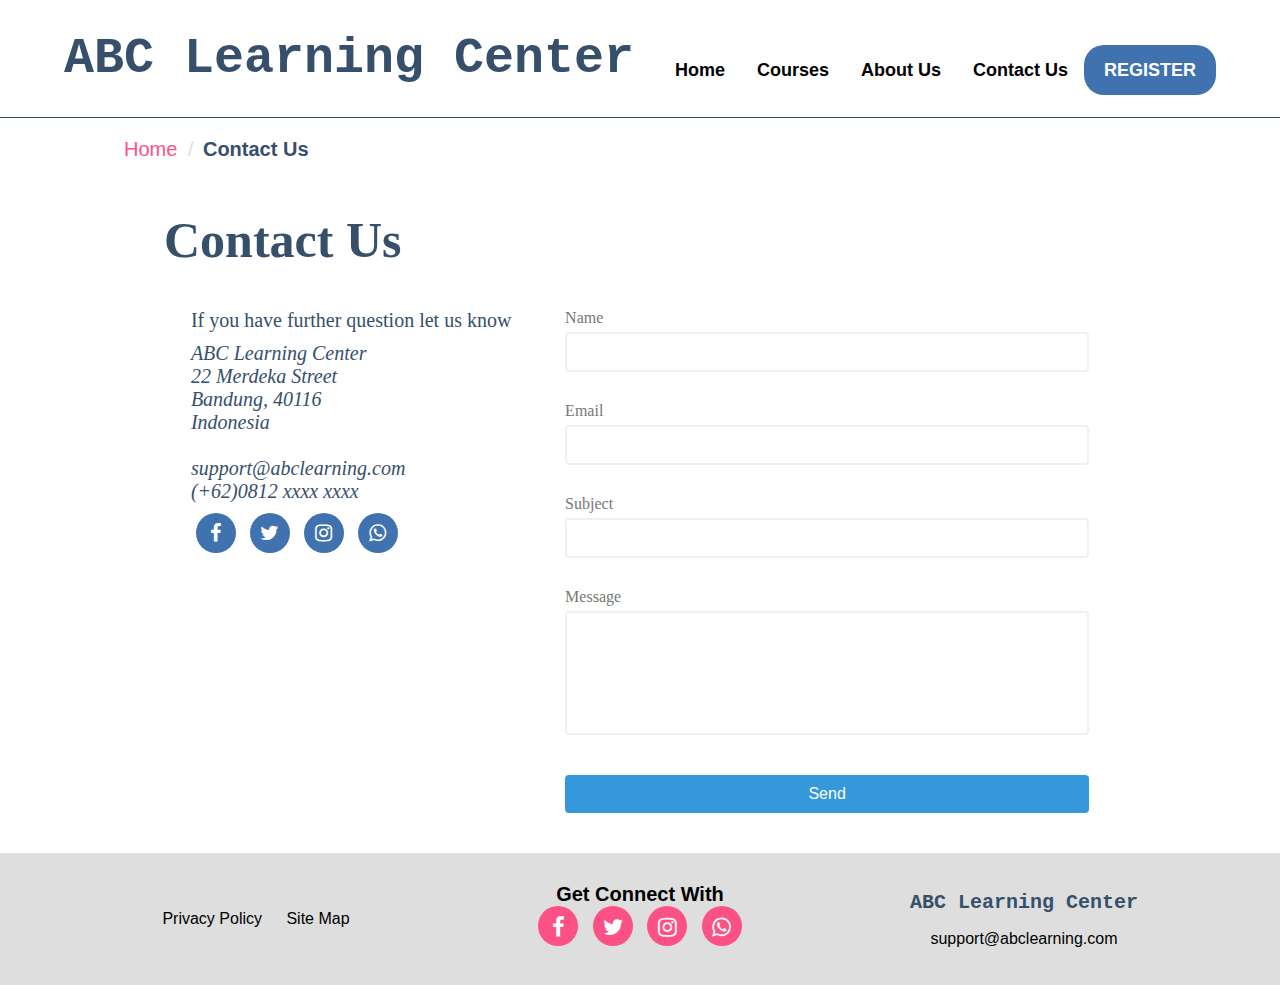
<file: assessment/contact.html>
<!DOCTYPE html>
<html lang="en">

<head>
    <meta charset="utf-8">
    <meta http-equiv="X-UA-Compatible" content="IE=edge">
    <meta name="viewport" content="width=device-width, initial-scale=1.0">
    <link rel="stylesheet" href="css/style.css">
    <link rel="stylesheet" href="css/style2.css">
    <link rel="stylesheet" href="https://cdnjs.cloudflare.com/ajax/libs/font-awesome/4.7.0/css/font-awesome.min.css">
    <title>Contact Us | ABC Learning Center</title>
</head>

<body>

    <header>
        <nav>
            <div class="wrapper">
                <div class="header-logo"><a href="#">ABC Learning Center</a></div>
                <div class="menu">
                    <ul class="main">
                        <li><a href="index.html">Home</a></li>
                        <li><a href="courses.html">Courses</a>
                            <ul class="sub">
                                <li><a href="java.html">Java</a></li>
                                <li><a href="html.html">Html</a></li>
                            </ul>
                        </li>
                        <li><a href="about.html">About Us</a></li>
                        <li><a href="contact.html">Contact Us</a></li>
                        <li><a href="leadform.html" class="tbl-biru">REGISTER</a></li>
                    </ul>
                </div>
            </div>
        </nav>
    </header>

    <main>

        <div class="wrapper">
            <div class="breadcrumbs">
                <ul class="breadcrumbs-nav">
                    <li class="breadcrumbs-list">
                        <a href="index.html" class="breadcrumbs-link">Home</a>
                    </li>
                    <li class="breadcrumbs-list">
                        <a href="contact.html" class="breadcrumbs-link-active">Contact Us</a>
                    </li>
                </ul>
            </div>
        </div>

        <div class="wrapper">
            <div id="con-use">
                <h1>Contact Us</h1>
                <div class="listing">
                    <div class="con-col">
                        <p>If you have further question let us know</p>
                        <address>
                            ABC Learning Center <br>
                            22 Merdeka Street <br>
                            Bandung, 40116 <br>
                            Indonesia <br> <br>
                            <a href="mailto:#">support@abclearning.com</a> <br>
                            <a href="tel:#">(+62)0812 xxxx xxxx</a>
                        </address>
                        <div class="con-sosmed">
                            <a href="#"><i class="fa fa-facebook"></i></a>
                            <a href="#"><i class="fa fa-twitter"></i></a>
                            <a href="#"><i class="fa fa-instagram"></i></a>
                            <a href="#"><i class="fa fa-whatsapp"></i></a>
                        </div>
                    </div>

                    <div class="con-col">
                        <form id="form" class="form">
                            <div class="form-control">
                                <label for="name">Name</label>
                                <input type="text" id="name">
                                <small>Error Message</small>
                            </div>
                            <div class="form-control">
                                <label for="email">Email</label>
                                <input type="text" id="email">
                                <small>Error Message</small>
                            </div>
                            <div class="form-control">
                                <label for="subject">Subject</label>
                                <input type="text" id="subject">
                                <small>Error Message</small>
                            </div>
                            <div class="form-control">
                                <label for="message">Message</label>
                                <textarea type="text" id="message"></textarea>
                                <small>Error Message</small>
                            </div>
                            <button>Send</button>
                        </form>
                    </div>
                </div>
            </div>
        </div>

    </main>

    <footer>
        <div id="footer">
            <div class="wrapper">
                <div class="footer">
                    <div class="footer-section">
                        <div class="foot-nav">
                            <a href="privacy.html">Privacy Policy</a>
                            <a href="sitemap.html">Site Map</a>
                        </div>
                    </div>
                    <div class="footer-section">
                        <h4>Get Connect With</h4>
                        <div class="sosmed">
                            <a href="#"><i class="fa fa-facebook"></i></a>
                            <a href="#"><i class="fa fa-twitter"></i></a>
                            <a href="#"><i class="fa fa-instagram"></i></a>
                            <a href="#"><i class="fa fa-whatsapp"></i></a>
                        </div>
                    </div>
                    <div class="footer-section">
                        <div class="foot-logo">
                            <a href="index.html">ABC Learning Center</a>
                        </div>
                        <div class="foot-mail">
                            <p><a href="mailto:#">support@abclearning.com</a></p>
                        </div>
                    </div>
                </div>
            </div>
        </div>
    </footer>

    <script src="script/contact.js"></script>
    <script src="https://code.jquery.com/jquery-3.6.0.js"></script>
    <script type="text/javascript" src="script/dropnav.js"></script>

</body>

</html>
</file>
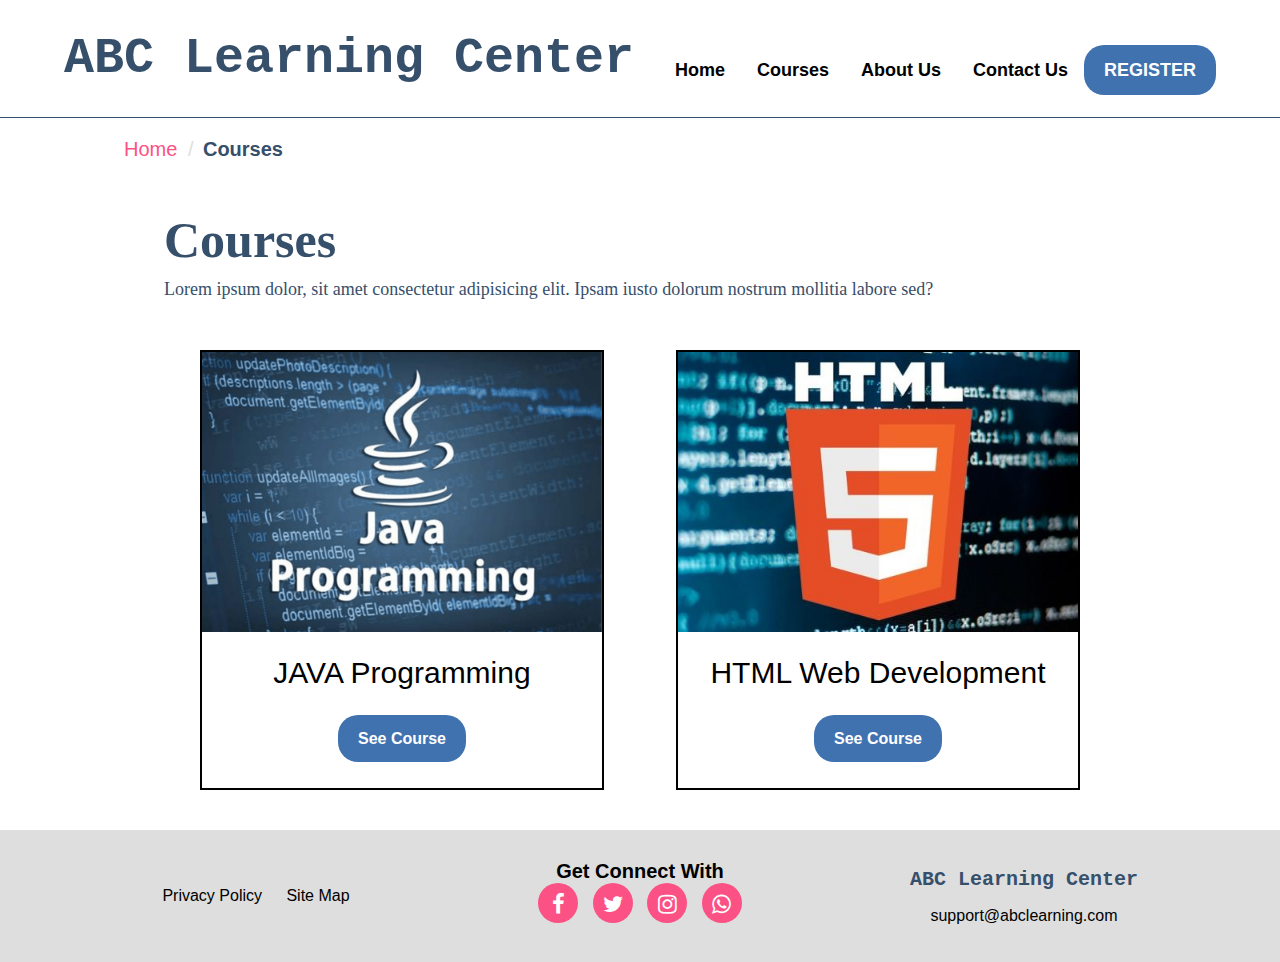
<file: assessment/courses.html>
<!DOCTYPE html>
<html lang="en">

<head>
    <meta charset="utf-8">
    <meta http-equiv="X-UA-Compatible" content="IE=edge">
    <meta name="viewport" content="width=device-width, initial-scale=1.0">
    <link rel="stylesheet" href="css/style.css">
    <link rel="stylesheet" href="css/courses.css">
    <link rel="stylesheet" href="https://cdnjs.cloudflare.com/ajax/libs/font-awesome/4.7.0/css/font-awesome.min.css">
    <title>Courses | ABC Learning Center</title>
</head>


<body>
    <header>
        <nav>
            <div class="wrapper">
                <div class="header-logo"><a href="#">ABC Learning Center</a></div>
                <div class="menu">
                    <ul class="main">
                        <li><a href="index.html">Home</a></li>
                        <li><a href="courses.html">Courses</a>
                            <ul class="sub">
                                <li><a href="java.html">Java</a></li>
                                <li><a href="html.html">Html</a></li>
                            </ul>
                        </li>
                        <li><a href="about.html">About Us</a></li>
                        <li><a href="contact.html">Contact Us</a></li>
                        <li><a href="leadform.html" class="tbl-biru">REGISTER</a></li>
                    </ul>
                </div>
            </div>
        </nav>
    </header>

    <main>

        <div class="wrapper">
            <div class="breadcrumbs">
                <ul class="breadcrumbs-nav">
                    <li class="breadcrumbs-list">
                        <a href="index.html" class="breadcrumbs-link">Home</a>
                    </li>
                    <li class="breadcrumbs-list">
                        <a href="courses.html" class="breadcrumbs-link-active">Courses</a>
                    </li>
                </ul>
            </div>
        </div>

        <div class="wrapper">
            <div id="courses">
                <h1>Courses</h1>
                <p>Lorem ipsum dolor, sit amet consectetur adipisicing elit. Ipsam iusto dolorum nostrum mollitia labore
                    sed?</p>
            </div>

            <section id="courses-list">
                <div class="listing-mid">
                    <div id="courses-mid">
                        <div class="listing">
                            <div class="courses-card">
                                <img src="images/selection-064-500x500.png" alt="Java course">
                                <div class="courses-blok">
                                    <p>JAVA Programming</p>
                                    <a href="java.html">See Course</a>
                                </div>
                            </div>
                            <div class="courses-card">
                                <img src="images/html5-tools-for-developers.jpg" alt="Html course">
                                <div class="courses-blok">
                                    <p>HTML Web Development</p>
                                    <a href="html.html">See Course</a>
                                </div>
                            </div>
                        </div>
                    </div>
                </div>
            </section>
        </div>

    </main>

    <footer>
        <div id="footer">
            <div class="wrapper">
                <div class="footer">
                    <div class="footer-section">
                        <div class="foot-nav">
                            <a href="privacy.html">Privacy Policy</a>
                            <a href="sitemap.html">Site Map</a>
                        </div>
                    </div>
                    <div class="footer-section">
                        <h4>Get Connect With</h4>
                        <div class="sosmed">
                            <a href="#"><i class="fa fa-facebook"></i></a>
                            <a href="#"><i class="fa fa-twitter"></i></a>
                            <a href="#"><i class="fa fa-instagram"></i></a>
                            <a href="#"><i class="fa fa-whatsapp"></i></a>
                        </div>
                    </div>
                    <div class="footer-section">
                        <div class="foot-logo">
                            <a href="index.html">ABC Learning Center</a>
                        </div>
                        <div class="foot-mail">
                            <p><a href="mailto:#">support@abclearning.com</a></p>
                        </div>
                    </div>
                </div>
            </div>
        </div>
    </footer>

    <script src="https://ajax.googleapis.com/ajax/libs/jquery/3.5.1/jquery.min.js"></script>
    <script type="text/javascript" src="script/dropnav.js"></script>


</body>

</html>
</file>
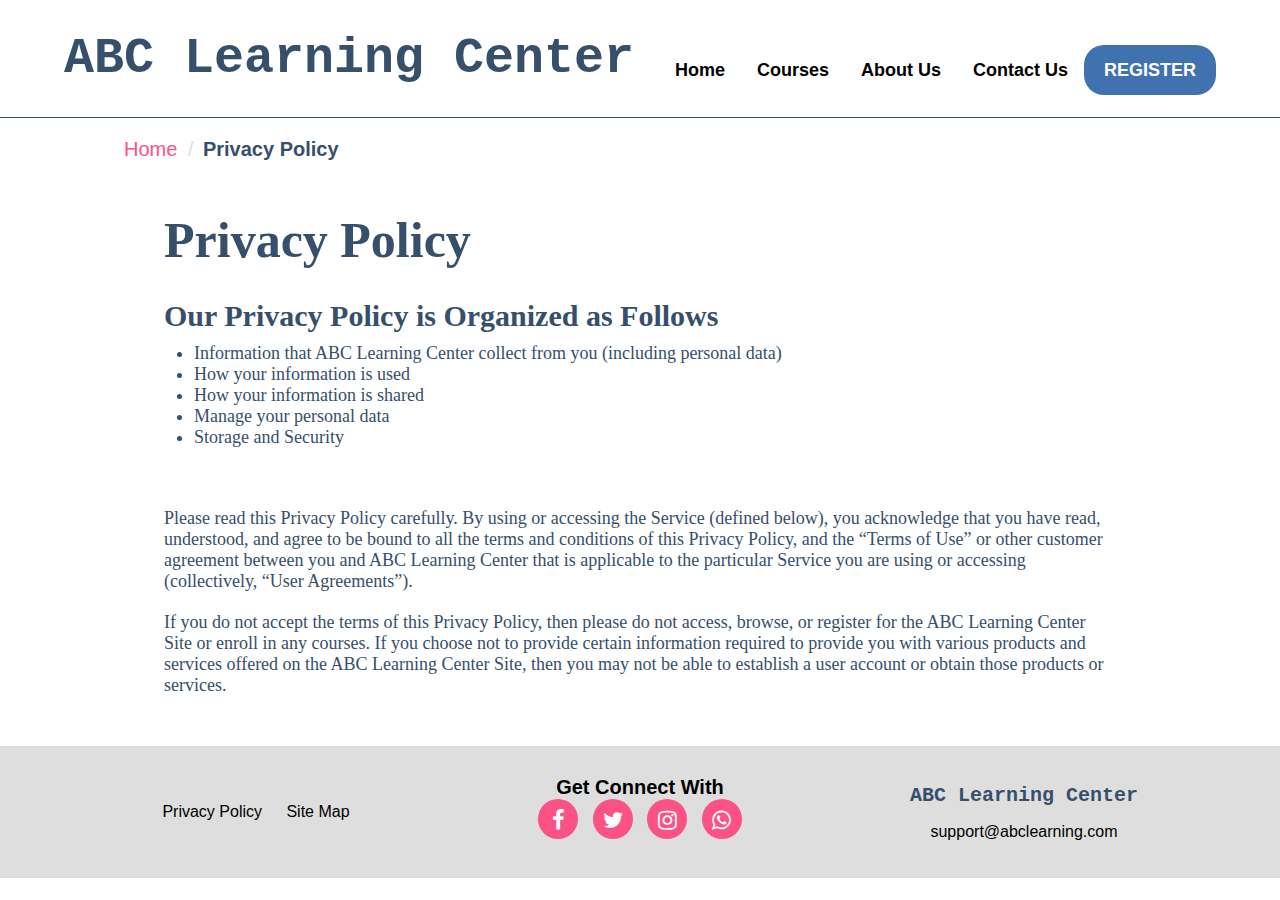
<file: assessment/privacy.html>
<!DOCTYPE html>
<html lang="en">

<head>
    <meta charset="utf-8">
    <meta http-equiv="X-UA-Compatible" content="IE=edge">
    <meta name="viewport" content="width=device-width, initial-scale=1.0">
    <link rel="stylesheet" href="css/style.css">
    <link rel="stylesheet" href="css/style2.css">
    <link rel="stylesheet" href="https://cdnjs.cloudflare.com/ajax/libs/font-awesome/4.7.0/css/font-awesome.min.css">
    <title>Privacy Policy | ABC Learning Center</title>
</head>

<body>

    <header>
        <nav>
            <div class="wrapper">
                <div class="header-logo"><a href="#">ABC Learning Center</a></div>
                <div class="menu">
                    <ul class="main">
                        <li><a href="index.html">Home</a></li>
                        <li><a href="courses.html">Courses</a>
                            <ul class="sub">
                                <li><a href="java.html">Java</a></li>
                                <li><a href="html.html">Html</a></li>
                            </ul>
                        </li>
                        <li><a href="about.html">About Us</a></li>
                        <li><a href="contact.html">Contact Us</a></li>
                        <li><a href="leadform.html" class="tbl-biru">REGISTER</a></li>
                    </ul>
                </div>
            </div>
        </nav>
    </header>

    <main>

        <div class="wrapper">
            <div class="breadcrumbs">
                <ul class="breadcrumbs-nav">
                    <li class="breadcrumbs-list">
                        <a href="index.html" class="breadcrumbs-link">Home</a>
                    </li>
                    <li class="breadcrumbs-list">
                        <a href="privacy.html" class="breadcrumbs-link-active">Privacy Policy</a>
                    </li>
                </ul>
            </div>
        </div>

        <div class="wrapper">
            <div class="ppsm-use">
                <div id="pp-descrip">
                    <h1>Privacy Policy</h1>
                    <h2>Our Privacy Policy is Organized as Follows</h2>
                    <ul id="pp-list">
                        <li id="pp-item">Information that ABC Learning Center collect from you (including personal data)
                        </li>
                        <li id="pp-item">How your information is used</li>
                        <li id="pp-item">How your information is shared</li>
                        <li id="pp-item">Manage your personal data</li>
                        <li id="pp-item">Storage and Security</li>
                    </ul>
                    <p>
                        Please read this Privacy Policy carefully. By using or accessing the Service (defined below),
                        you acknowledge
                        that you have read, understood, and agree to be bound to all the terms and conditions of this
                        Privacy Policy,
                        and the “Terms of Use” or other customer agreement between you and ABC Learning Center that is
                        applicable to
                        the particular Service you are using or accessing (collectively, “User Agreements”).
                    </p>
                    <p>
                        If you do not accept the terms of this Privacy Policy, then please do not access, browse, or
                        register for the
                        ABC Learning Center Site or enroll in any courses. If you choose not to provide certain
                        information required
                        to provide you with various products and services offered on the ABC Learning Center Site, then
                        you may not be
                        able to establish a user account or obtain those products or services.
                    </p>
                </div>
            </div>
        </div>
    </main>

    <footer>
        <div id="footer">
            <div class="wrapper">
                <div class="footer">
                    <div class="footer-section">
                        <div class="foot-nav">
                            <a href="privacy.html">Privacy Policy</a>
                            <a href="sitemap.html">Site Map</a>
                        </div>
                    </div>
                    <div class="footer-section">
                        <h4>Get Connect With</h4>
                        <div class="sosmed">
                            <a href="#"><i class="fa fa-facebook"></i></a>
                            <a href="#"><i class="fa fa-twitter"></i></a>
                            <a href="#"><i class="fa fa-instagram"></i></a>
                            <a href="#"><i class="fa fa-whatsapp"></i></a>
                        </div>
                    </div>
                    <div class="footer-section">
                        <div class="foot-logo">
                            <a href="index.html">ABC Learning Center</a>
                        </div>
                        <div class="foot-mail">
                            <p><a href="mailto:#">support@abclearning.com</a></p>
                        </div>
                    </div>
                </div>
            </div>
        </div>
    </footer>

    <script src="https://code.jquery.com/jquery-3.6.0.js"></script>
    <script type="text/javascript" src="script/dropnav.js"></script>

</body>

</html>
</file>
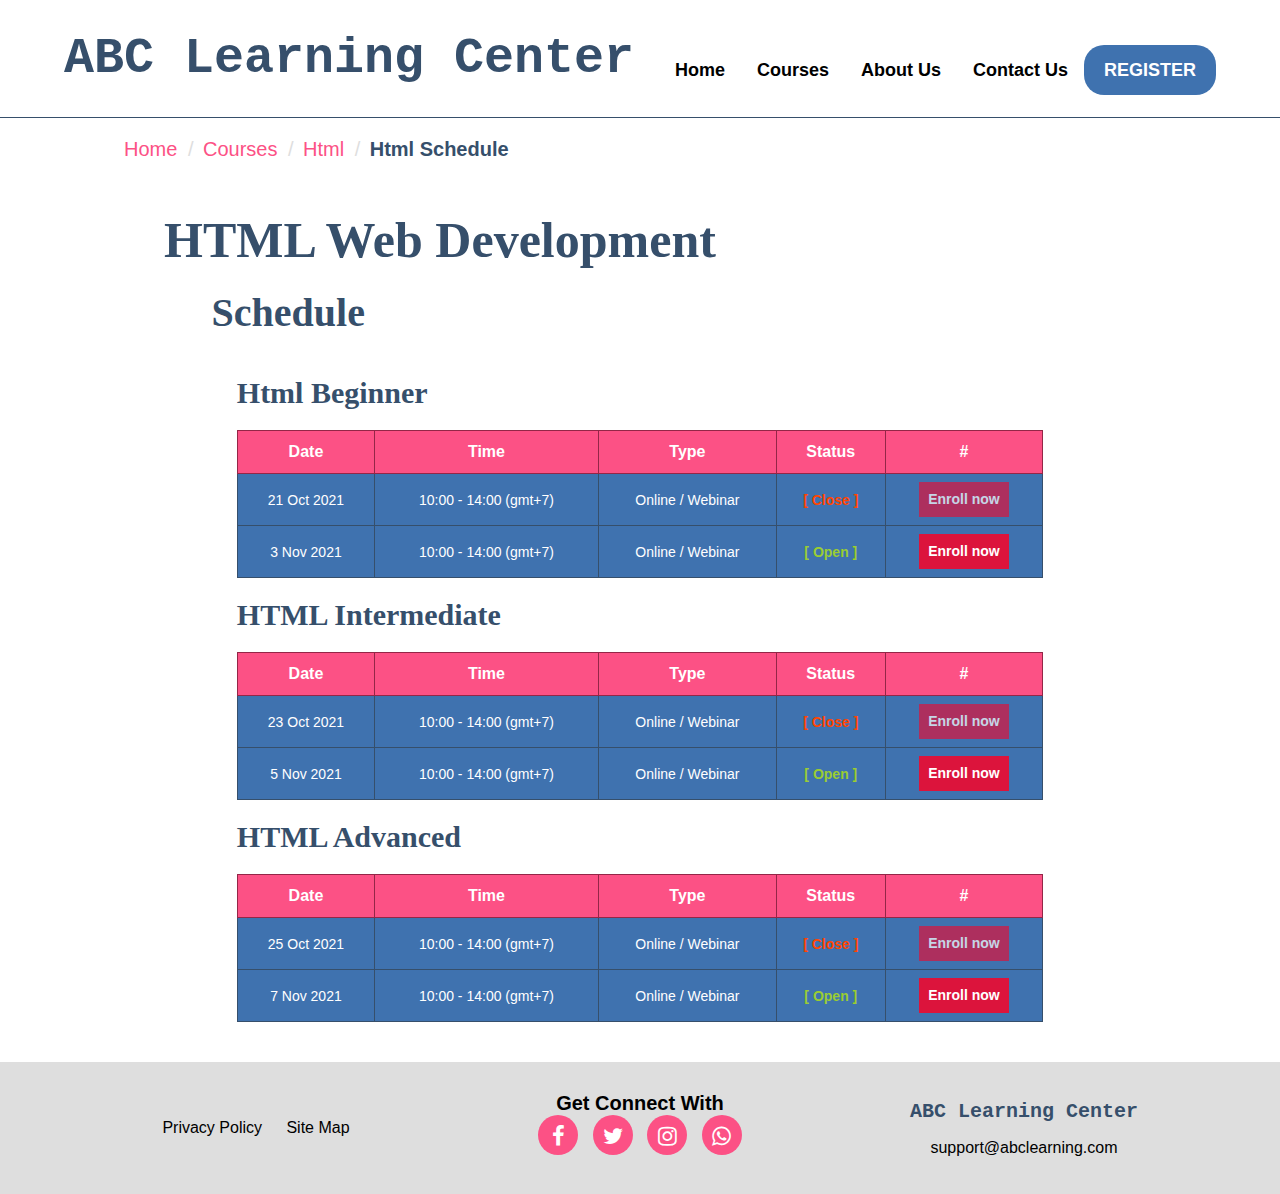
<file: assessment/schhtml.html>
<!DOCTYPE html>
<html lang="en">

<head>
    <meta charset="UTF-8">
    <meta http-equiv="X-UA-Compatible" content="IE=edge">
    <meta name="viewport" content="width=device-width, initial-scale=1.0">
    <link rel="stylesheet" href="css/style.css">
    <link rel="stylesheet" href="css/courses.css">
    <link rel="stylesheet" href="https://cdnjs.cloudflare.com/ajax/libs/font-awesome/4.7.0/css/font-awesome.min.css">
    <title>Html Schedule | ABC Learning Center</title>
</head>

<body>

    <header>
        <nav>
            <div class="wrapper">
                <div class="header-logo"><a href="#">ABC Learning Center</a></div>
                <div class="menu">
                    <ul class="main">
                        <li><a href="index.html">Home</a></li>
                        <li><a href="courses.html">Courses</a>
                            <ul class="sub">
                                <li><a href="java.html">Java</a></li>
                                <li><a href="html.html">Html</a></li>
                            </ul>
                        </li>
                        <li><a href="about.html">About Us</a></li>
                        <li><a href="contact.html">Contact Us</a></li>
                        <li><a href="leadform.html" class="tbl-biru">REGISTER</a></li>
                    </ul>
                </div>
            </div>
        </nav>
    </header>

    <main>
        <div class="wrapper">
            <div class="breadcrumbs">
                <ul class="breadcrumbs-nav">
                    <li class="breadcrumbs-list">
                        <a href="index.html" class="breadcrumbs-link">Home</a>
                    </li>
                    <li class="breadcrumbs-list">
                        <a href="courses.html" class="breadcrumbs-link">Courses</a>
                    </li>
                    <li class="breadcrumbs-list">
                        <a href="html.html" class="breadcrumbs-link">Html</a>
                    </li>
                    <li class="breadcrumbs-list">
                        <a href="schhtml.html" class="breadcrumbs-link-active">Html Schedule</a>
                    </li>
                </ul>
            </div>
        </div>

        <div class="wrapper">
            <div class="schedule-title">
                <h1>HTML Web Development</h1>
                <h2>Schedule</h2>
            </div>

            <div class="schedule-blok">
                <h3>Html Beginner</h3>
                <table class="table">
                    <thead>
                        <tr>
                            <th>Date</th>
                            <th>Time</th>
                            <th>Type</th>
                            <th>Status</th>
                            <th>#</th>
                        </tr>
                    </thead>
                    <tbody>
                        <tr>
                            <td>21 Oct 2021</td>
                            <td>10:00 - 14:00 (gmt+7)</td>
                            <td>Online / Webinar</td>
                            <td><span class="status-close">[ Close ]</span></td>
                            <td><a href="#" class="btn close">Enroll now</a></td>
                        </tr>
                        <tr>
                            <td>3 Nov 2021</td>
                            <td>10:00 - 14:00 (gmt+7)</td>
                            <td>Online / Webinar</td>
                            <td><span class="status-open">[ Open ]</span></td>
                            <td><a href="#" class="btn">Enroll now</a></td>
                        </tr>
                    </tbody>
                </table>
                <h3>HTML Intermediate</h3>
                <table class="table">
                    <thead>
                        <tr>
                            <th>Date</th>
                            <th>Time</th>
                            <th>Type</th>
                            <th>Status</th>
                            <th>#</th>
                        </tr>
                    </thead>
                    <tbody>
                        <tr>
                            <td>23 Oct 2021</td>
                            <td>10:00 - 14:00 (gmt+7)</td>
                            <td>Online / Webinar</td>
                            <td><span class="status-close">[ Close ]</span></td>
                            <td><a href="#" class="btn close">Enroll now</a></td>
                        </tr>
                        <tr>
                            <td>5 Nov 2021</td>
                            <td>10:00 - 14:00 (gmt+7)</td>
                            <td>Online / Webinar</td>
                            <td><span class="status-open">[ Open ]</span></td>
                            <td><a href="#" class="btn">Enroll now</a></td>
                        </tr>
                    </tbody>
                </table>
                <h3>HTML Advanced</h3>
                <table class="table">
                    <thead>
                        <tr>
                            <th>Date</th>
                            <th>Time</th>
                            <th>Type</th>
                            <th>Status</th>
                            <th>#</th>
                        </tr>
                    </thead>
                    <tbody>
                        <tr>
                            <td>25 Oct 2021</td>
                            <td>10:00 - 14:00 (gmt+7)</td>
                            <td>Online / Webinar</td>
                            <td><span class="status-close">[ Close ]</span></td>
                            <td><a href="#" class="btn close">Enroll now</a></td>
                        </tr>
                        <tr>
                            <td>7 Nov 2021</td>
                            <td>10:00 - 14:00 (gmt+7)</td>
                            <td>Online / Webinar</td>
                            <td><span class="status-open">[ Open ]</span></td>
                            <td><a href="#" class="btn">Enroll now</a></td>
                        </tr>
                    </tbody>
                </table>
            </div>
        </div>


    </main>

    <footer>
        <div id="footer">
            <div class="wrapper">
                <div class="footer">
                    <div class="footer-section">
                        <div class="foot-nav">
                            <a href="privacy.html">Privacy Policy</a>
                            <a href="sitemap.html">Site Map</a>
                        </div>
                    </div>
                    <div class="footer-section">
                        <h4>Get Connect With</h4>
                        <div class="sosmed">
                            <a href="#"><i class="fa fa-facebook"></i></a>
                            <a href="#"><i class="fa fa-twitter"></i></a>
                            <a href="#"><i class="fa fa-instagram"></i></a>
                            <a href="#"><i class="fa fa-whatsapp"></i></a>
                        </div>
                    </div>
                    <div class="footer-section">
                        <div class="foot-logo">
                            <a href="index.html">ABC Learning Center</a>
                        </div>
                        <div class="foot-mail">
                            <p><a href="mailto:#">support@abclearning.com</a></p>
                        </div>
                    </div>
                </div>
            </div>
        </div>
    </footer>

    <script src="https://code.jquery.com/jquery-3.6.0.js"></script>
    <script type="text/javascript" src="script/dropnav.js"></script>
</body>

</html>
</file>
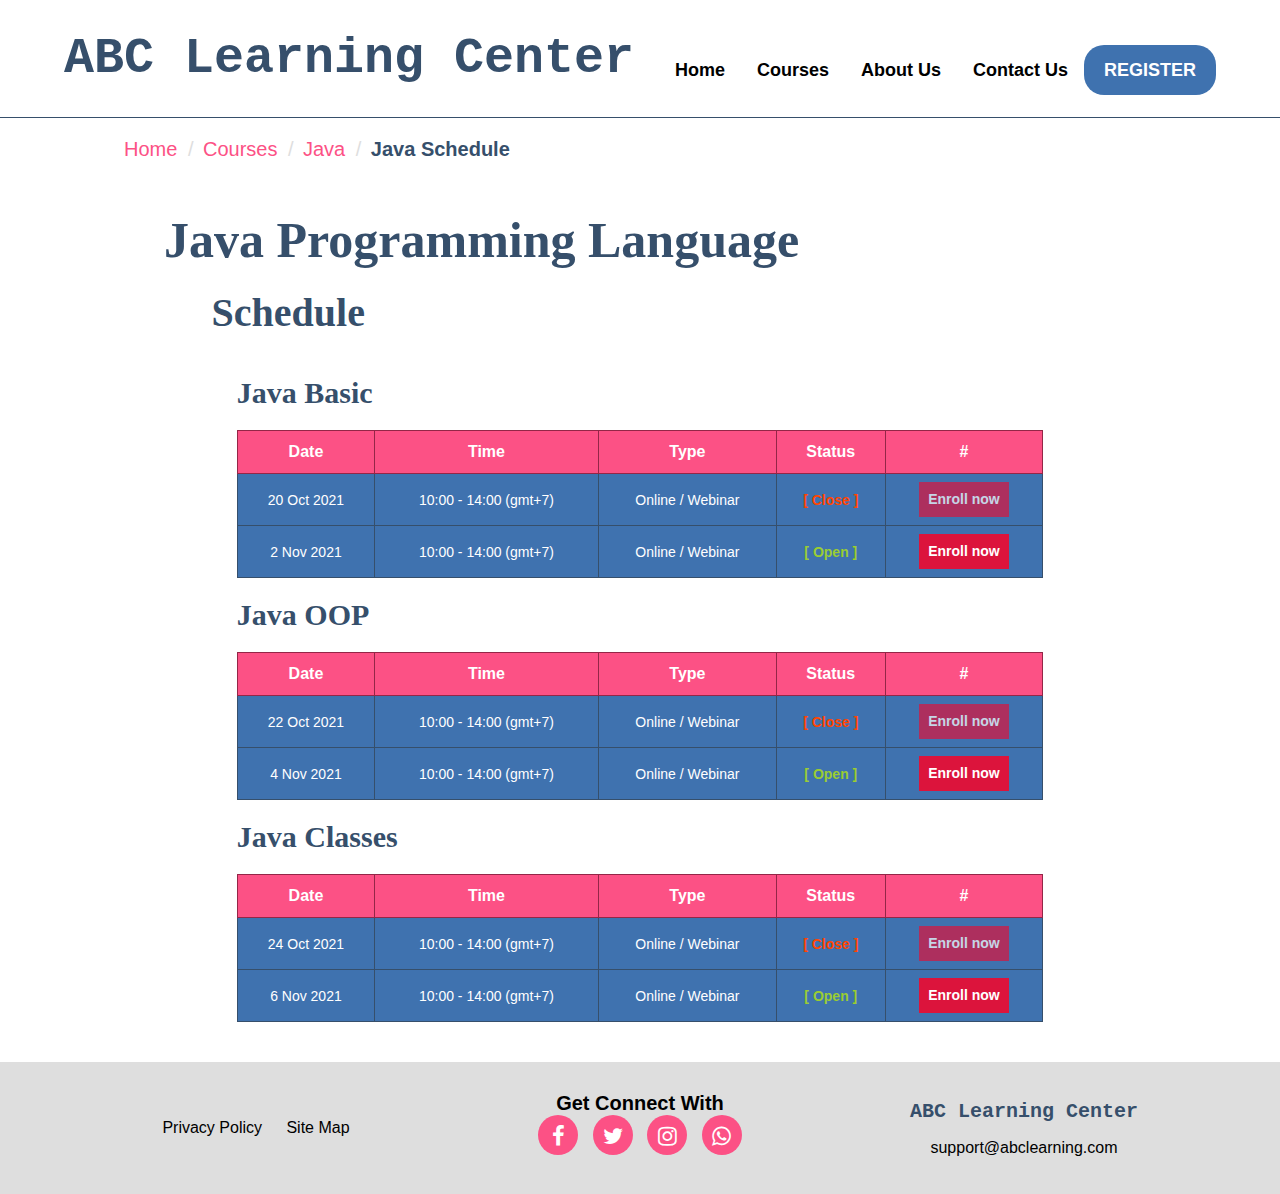
<file: assessment/schjava.html>
<!DOCTYPE html>
<html lang="en">

<head>
    <meta charset="UTF-8">
    <meta http-equiv="X-UA-Compatible" content="IE=edge">
    <meta name="viewport" content="width=device-width, initial-scale=1.0">
    <link rel="stylesheet" href="css/style.css">
    <link rel="stylesheet" href="css/courses.css">
    <link rel="stylesheet" href="https://cdnjs.cloudflare.com/ajax/libs/font-awesome/4.7.0/css/font-awesome.min.css">
    <title>Java Schedule | ABC Learning Center</title>
</head>

<body>

    <header>
        <nav>
            <div class="wrapper">
                <div class="header-logo"><a href="#">ABC Learning Center</a></div>
                <div class="menu">
                    <ul class="main">
                        <li><a href="index.html">Home</a></li>
                        <li><a href="courses.html">Courses</a>
                            <ul class="sub">
                                <li><a href="java.html">Java</a></li>
                                <li><a href="html.html">Html</a></li>
                            </ul>
                        </li>
                        <li><a href="about.html">About Us</a></li>
                        <li><a href="contact.html">Contact Us</a></li>
                        <li><a href="leadform.html" class="tbl-biru">REGISTER</a></li>
                    </ul>
                </div>
            </div>
        </nav>
    </header>

    <main>
        <div class="wrapper">
            <div class="breadcrumbs">
                <ul class="breadcrumbs-nav">
                    <li class="breadcrumbs-list">
                        <a href="index.html" class="breadcrumbs-link">Home</a>
                    </li>
                    <li class="breadcrumbs-list">
                        <a href="courses.html" class="breadcrumbs-link">Courses</a>
                    </li>
                    <li class="breadcrumbs-list">
                        <a href="java.html" class="breadcrumbs-link">Java</a>
                    </li>
                    <li class="breadcrumbs-list">
                        <a href="schjava.html" class="breadcrumbs-link-active">Java Schedule</a>
                    </li>
                </ul>
            </div>
        </div>

        <div class="wrapper">
            <div class="schedule-title">
                <h1>Java Programming Language</h1>
                <h2>Schedule</h2>
            </div>

            <div class="schedule-blok">
                <h3>Java Basic</h3>
                <table class="table">
                    <thead>
                        <tr>
                            <th>Date</th>
                            <th>Time</th>
                            <th>Type</th>
                            <th>Status</th>
                            <th>#</th>
                        </tr>
                    </thead>
                    <tbody>
                        <tr>
                            <td>20 Oct 2021</td>
                            <td>10:00 - 14:00 (gmt+7)</td>
                            <td>Online / Webinar</td>
                            <td><span class="status-close">[ Close ]</span></td>
                            <td><a href="#" class="btn close">Enroll now</a></td>
                        </tr>
                        <tr>
                            <td>2 Nov 2021</td>
                            <td>10:00 - 14:00 (gmt+7)</td>
                            <td>Online / Webinar</td>
                            <td><span class="status-open">[ Open ]</span></td>
                            <td><a href="#" class="btn">Enroll now</a></td>
                        </tr>
                    </tbody>
                </table>
                <h3>Java OOP</h3>
                <table class="table">
                    <thead>
                        <tr>
                            <th>Date</th>
                            <th>Time</th>
                            <th>Type</th>
                            <th>Status</th>
                            <th>#</th>
                        </tr>
                    </thead>
                    <tbody>
                        <tr>
                            <td>22 Oct 2021</td>
                            <td>10:00 - 14:00 (gmt+7)</td>
                            <td>Online / Webinar</td>
                            <td><span class="status-close">[ Close ]</span></td>
                            <td><a href="#" class="btn close">Enroll now</a></td>
                        </tr>
                        <tr>
                            <td>4 Nov 2021</td>
                            <td>10:00 - 14:00 (gmt+7)</td>
                            <td>Online / Webinar</td>
                            <td><span class="status-open">[ Open ]</span></td>
                            <td><a href="#" class="btn">Enroll now</a></td>
                        </tr>
                    </tbody>
                </table>
                <h3>Java Classes</h3>
                <table class="table">
                    <thead>
                        <tr>
                            <th>Date</th>
                            <th>Time</th>
                            <th>Type</th>
                            <th>Status</th>
                            <th>#</th>
                        </tr>
                    </thead>
                    <tbody>
                        <tr>
                            <td>24 Oct 2021</td>
                            <td>10:00 - 14:00 (gmt+7)</td>
                            <td>Online / Webinar</td>
                            <td><span class="status-close">[ Close ]</span></td>
                            <td><a href="#" class="btn close">Enroll now</a></td>
                        </tr>
                        <tr>
                            <td>6 Nov 2021</td>
                            <td>10:00 - 14:00 (gmt+7)</td>
                            <td>Online / Webinar</td>
                            <td><span class="status-open">[ Open ]</span></td>
                            <td><a href="#" class="btn">Enroll now</a></td>
                        </tr>
                    </tbody>
                </table>
            </div>
        </div>
    </main>

    <footer>
        <div id="footer">
            <div class="wrapper">
                <div class="footer">
                    <div class="footer-section">
                        <div class="foot-nav">
                            <a href="privacy.html">Privacy Policy</a>
                            <a href="sitemap.html">Site Map</a>
                        </div>
                    </div>
                    <div class="footer-section">
                        <h4>Get Connect With</h4>
                        <div class="sosmed">
                            <a href="#"><i class="fa fa-facebook"></i></a>
                            <a href="#"><i class="fa fa-twitter"></i></a>
                            <a href="#"><i class="fa fa-instagram"></i></a>
                            <a href="#"><i class="fa fa-whatsapp"></i></a>
                        </div>
                    </div>
                    <div class="footer-section">
                        <div class="foot-logo">
                            <a href="index.html">ABC Learning Center</a>
                        </div>
                        <div class="foot-mail">
                            <p><a href="mailto:#">support@abclearning.com</a></p>
                        </div>
                    </div>
                </div>
            </div>
        </div>
    </footer>

    <script src="https://code.jquery.com/jquery-3.6.0.js"></script>
    <script type="text/javascript" src="script/dropnav.js"></script>

</body>

</html>
</file>
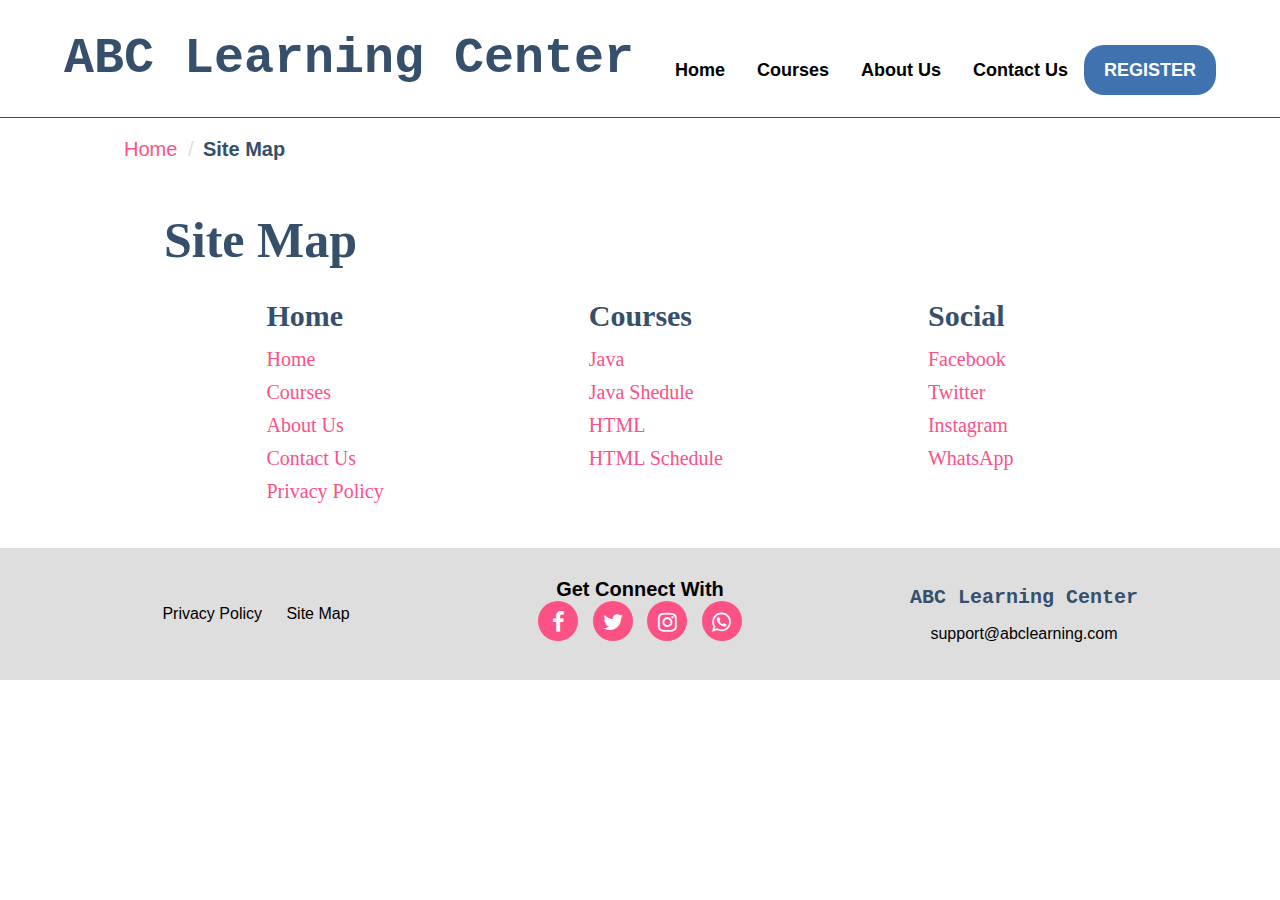
<file: assessment/sitemap.html>
<!DOCTYPE html>
<html lang="en">

<head>
    <meta charset="utf-8">
    <meta http-equiv="X-UA-Compatible" content="IE=edge">
    <meta name="viewport" content="width=device-width, initial-scale=1.0">
    <link rel="stylesheet" href="css/style.css">
    <link rel="stylesheet" href="css/style2.css">
    <link rel="stylesheet" href="https://cdnjs.cloudflare.com/ajax/libs/font-awesome/4.7.0/css/font-awesome.min.css">
    <title>Site Map | ABC Learning Center</title>
</head>

<body>
    <header>
        <nav>
            <div class="wrapper">
                <div class="header-logo"><a href="#">ABC Learning Center</a></div>
                <div class="menu">
                    <ul class="main">
                        <li><a href="index.html">Home</a></li>
                        <li><a href="courses.html">Courses</a>
                            <ul class="sub">
                                <li><a href="java.html">Java</a></li>
                                <li><a href="html.html">Html</a></li>
                            </ul>
                        </li>
                        <li><a href="about.html">About Us</a></li>
                        <li><a href="contact.html">Contact Us</a></li>
                        <li><a href="leadform.html" class="tbl-biru">REGISTER</a></li>
                    </ul>
                </div>
            </div>
        </nav>
    </header>

    <main>

        <div class="wrapper">
            <div class="breadcrumbs">
                <ul class="breadcrumbs-nav">
                    <li class="breadcrumbs-list">
                        <a href="index.html" class="breadcrumbs-link">Home</a>
                    </li>
                    <li class="breadcrumbs-list">
                        <a href="sitemap.html" class="breadcrumbs-link-active">Site Map</a>
                    </li>
                </ul>
            </div>
        </div>

        <div class="wrapper">
            <div class="ppsm-use">
                <div id="sm-descrip">
                    <h1>Site Map</h1>
                    <div class="listing">
                        <div class="sm-col">
                            <p>Home</p>
                            <ul>
                                <li><a href="index.html">Home</a></li>
                                <li><a href="courses.html">Courses</a></li>
                                <li><a href="about.html">About Us</a></li>
                                <li><a href="contact.html">Contact Us</a></li>
                                <li><a href="privacy.html">Privacy Policy</a></li>
                            </ul>
                        </div>
                        <div class="sm-col">
                            <p>Courses</p>
                            <ul>
                                <li><a href="java.html">Java</a></li>
                                <li><a href="schjava.html">Java Shedule</a></li>
                                <li><a href="html.html">HTML</a></li>
                                <li><a href="schhtml">HTML Schedule</a></li>
                            </ul>
                        </div>
                        <div class="sm-col">
                            <p>Social</p>
                            <ul>
                                <li><a href="#">Facebook</a></li>
                                <li><a href="#">Twitter</a></li>
                                <li><a href="#">Instagram</a></li>
                                <li><a href="#">WhatsApp</a></li>
                            </ul>
                        </div>
                    </div>
                </div>
            </div>
        </div>

    </main>

    <footer>
        <div id="footer">
            <div class="wrapper">
                <div class="footer">
                    <div class="footer-section">
                        <div class="foot-nav">
                            <a href="privacy.html">Privacy Policy</a>
                            <a href="sitemap.html">Site Map</a>
                        </div>
                    </div>
                    <div class="footer-section">
                        <h4>Get Connect With</h4>
                        <div class="sosmed">
                            <a href="#"><i class="fa fa-facebook"></i></a>
                            <a href="#"><i class="fa fa-twitter"></i></a>
                            <a href="#"><i class="fa fa-instagram"></i></a>
                            <a href="#"><i class="fa fa-whatsapp"></i></a>
                        </div>
                    </div>
                    <div class="footer-section">
                        <div class="foot-logo">
                            <a href="index.html">ABC Learning Center</a>
                        </div>
                        <div class="foot-mail">
                            <p><a href="mailto:#">support@abclearning.com</a></p>
                        </div>
                    </div>
                </div>
            </div>
        </div>
    </footer>

    <script src="https://code.jquery.com/jquery-3.6.0.js"></script>
    <script type="text/javascript" src="script/dropnav.js"></script>

</body>

</html>
</file>
<file: assessment/css/style.css>
/*      GLOBAL
==================================================*/

* {
    text-decoration: none;
    margin: 0px;
    padding: 0px;
}

body {
    margin: 0px;
    padding: 0px;
    font-family: 'Open Sans', sans-serif;
}

.wrapper {
    width: 90%;
    margin: auto;
    position: relative;
}

section {
    margin: auto;
    display: flex;
    margin-bottom: 40px;
}

.listing-mid {
    text-align: center;
    width: 100%;
}

.listing {
    width: 100%;
    position: relative;
    display: flex;
    flex-wrap: wrap;
}

/*      HEADER
==================================================*/

.header-logo a {
    font-size: 50px;
    font-weight: 800;
    float: left;
    font-family: courier;
    color: #364f6b;
    padding: 30px 0;
}

.menu {
    float: right;
    margin-top: 60px;
}

nav {
    width: 100%;
    margin: auto;
    display: flex;
    border-bottom: 1px solid #364f6b;
}

nav ul {
    list-style-type: none;
    margin: 0;
    padding: 0;
}

nav ul li {
    float: left;
}

nav ul li a {
    color: black;
    font-weight: bold;
    text-align: center;
    padding: 10px 16px 10px 16px;
    text-decoration: none;
    font-size: 18px;
}

nav ul li a:hover {
    text-decoration: none;
    background-color: black;
    color: white;
}

nav ul.sub {
    display: none;
    background-color: #fff;
    padding: 10px 0;
    position: absolute;
    z-index: 999;
    margin-top: 5px;
}

nav ul li ul li {
    float: none;
    line-height: 40px;
}

nav .sub li a {
    background-color: #dedede;
    padding: 10px 40px;
}

a.tbl-biru {
    background: #3f72af;
    border-radius: 20px;
    margin-top: 20px;
    padding: 15px 20px 15px 20px;
    color: #FFFFFF;
    cursor: pointer;
    font-weight: bold;
}

a.tbl-biru:hover {
    background: #fc5185;
    text-decoration: none;
}

/*      Breadcrumbs nav
==================================================*/

.breadcrumbs {
    margin-top: 10px;
    padding: 0 50px;
}

.breadcrumbs-nav {
    padding: 10px;
    font-family: sans-serif;
}

.breadcrumbs-list {
    display: inline-block;
    font-size: 20px;
}

.breadcrumbs-list:not(:last-of-type)::after {
    content: '/';
    margin: 0 5px;
    color: #dedede;
}

.breadcrumbs-link {
    text-decoration: none;
    color: #fc5185;
}

.breadcrumbs-link:hover {
    text-decoration: underline;
}

.breadcrumbs-link-active {
    color: #364f6b;
    font-weight: bold;
}


/*      HOME PAGE
==================================================*/

#home img {
    width: 850px;
    height: 400px;
}

.text-banner-block {
    margin: 10px 0px;
    padding-left: 40px;
}

.text-banner-block h1 {
    font-size: 60px;
    font-weight: 800;
    font-family: 'comic sans ms';
    color: #364f6b;
    text-shadow: 4px 4px 4px grey;
    text-align: center;
}

.text-banner-block span {
    color: red;
}

#home-mid p {
    margin: 10px 0px 10px 0px;
    padding: 10px 0px 10px 0px;
    font-size: 20px;
}

#wellcome {
    margin: 0 100px;
}

#home-mid {
    text-align: center;
    font-family: 'sans-serif';
    color: #364f6b;
    margin-bottom: 20px;
    width: 100%;
    font-size: 24px;
}

#wellcome h2 {
    font-size: 35px;
}

/*      FOOTER
==================================================*/

#footer {
    background: #dedede;
    padding: 30px 0px;
}

.footer {
    width: 100%;
    position: relative;
    display: flex;
    flex-wrap: wrap;
    margin: auto;
    text-align: center;
}

.footer-section {
    width: 20%;
    margin: 0 auto;
}

.footer-section a {
    line-height: 2;
    color: black;
}

.footer-section h4 {
    font-family: sans-serif;
    font-size: 20px;
}

.sosmed i {
    font-size: 22px;
    color: #fff;
    background: #fc5185;
    width: 40px;
    height: 30px;
    border-radius: 50%;
    padding: 10px 0 0 0;
}

.sosmed a {
    padding: 0 5px;
}

.foot-logo a {
    font-family: courier;
    color: #364f6b;
    font-size: 20px;
    font-weight: 800;
}

.foot-nav {
    padding-block-start: 20px;
}

.foot-nav a {
    padding: 0 10px;
}

.footer-section a:hover {
    text-decoration: underline;
}

.sosmed i:hover {
    background: #3f72af;
}
</file>
<file: assessment/css/style2.css>
/*      ABOUT US PAGE
==================================================*/

#aboutUs {
    margin-bottom: 0;
}

#aboutUs-text-blok {
    margin: 100px 0px;
    padding-left: 100px;
}

#aboutUs-text-blok h1 {
    font-size: 30px;
    font-family: sans-serif;
    color: #364f6b;
    padding-bottom: 20px;
}

#aboutUs-text-blok p {
    font-size: 50px;
    font-weight: 800;
    font-family: sans-serif;
    color: #364f6b;
    width: 100%;
}

#aboutUs img {
    width: 700px;
    height: 500px;
}

#motivation {
    background-color: #dedede;
    padding: 20px 0px;
}

#motiv-descrip {
    margin: 0 100px;
}

#motiv-descrip p {
    font-size: 20px;
    font-family: 'comic sans ms';
    text-align: center;
    width: 100%;
}

#story-text-blok {
    margin: 140px 0;
    padding-right: 100px;
}

#story-text-blok h3 {
    font-size: 25px;
    font-family: 'comic sans ms';
    color: #fc5185;
}

#story-text-blok p {
    font-size: 20px;
    font-family: 'comic sans ms';
    color: #fc5185;
}

#teams-descrip {
    margin-bottom: 30px;
}

#teams-descrip h3 {
    font-size: 40px;
    font-family: sans-serif;
    color: #364f6b;
    padding-bottom: 20px;
}

#teams-descrip p {
    font-size: 25px;
    font-family: sans-serif;
    color: #364f6b;
}

.teams-card {
    width: 20%;
    margin: 0 auto;
    padding: 0 30px 20px;
    border: 2px solid black;
    border-radius: 20%;
}

.teams-card img {
    width: 80%;
    border-radius: 50%;
    padding: 10px 0;
}

.teams-card p {
    font-family: 'comic sans ms';
    font-weight: 800;
    font-size: 20px;
    text-align: center;
    color: #fc5185;
    padding-bottom: 10px;
}

/*      CONTACT US PAGE
==================================================*/

#con-use {
    margin: 40px 0;
    padding: 0 100px;
    font-family: 'comic sans ms';
    color: #364f6b;
}

#con-use h1 {
    font-size: 50px;
    font-weight: 800;
    margin-bottom: 40px;
}

.con-col {
    margin: 0 auto;
}

.con-col p {
    font-size: 20px;
}

address {
    font-size: 20px;
    padding: 10px 0;
}

address a {
    color: #364f6b;
}

address a:hover {
    text-decoration: underline;
}

.con-sosmed a {
    padding: 0 5px;
}

.con-sosmed i {
    width: 40px;
    height: 30px;
    font-size: 20px;
    color: #fff;
    background-color: #3f72af;
    border-radius: 50%;
    padding-top: 10px;
    text-align: center;
}

.con-sosmed i:hover {
    background-color: #fc5185
}

/*      CONTACT FORM
==================================================*/

:root {
    --succes-color: #2ecc71;
    ;
    --error-color: #e74c3c;
}

.form-control {
    margin-bottom: 10px;
    padding-bottom: 20px;
    position: relative;
}

.form-control label {
    color: #777;
    display: block;
    margin-bottom: 5px;
}

.form-control input,
.form-control textarea {
    border: 2px solid #f0f0f0;
    border-radius: 4px;
    display: block;
    width: 500px;
    padding: 10px;
    font-size: 14px;
}

.form-control input:focus,
.form-control textarea:focus {
    outline: 0;
    border-color: #777;
}

.form-control.success input,
.form-control.success textarea {
    border-color: var(--succes-color);
}

.form-control.error input,
.form-control.error textarea {
    border-color: var(--error-color);
}

.form-control small {
    color: var(--error-color);
    position: absolute;
    bottom: 0;
    left: 0;
    visibility: hidden;
}

.form-control.error small {
    visibility: visible;
}

.form-control textarea {
    height: 100px;
    resize: none;
}

.form button {
    cursor: pointer;
    background-color: #3498db;
    border: none;
    border-radius: 4px;
    color: #fff;
    display: block;
    padding: 10px;
    font-size: 16px;
    margin-top: 20px;
    width: 100%;
}

.form button:hover {
    background-color: #fc5185;
}

/*      PP SM USED
==================================================*/

.ppsm-use {
    margin: 40px 0;
    padding: 0 100px;
    font-family: 'comic sans ms';
    color: #364f6b;
}

.ppsm-use h1 {
    font-size: 50px;
    font-weight: 800;
}


/*      PRIVACY POLICY PAGE
==================================================*/

#pp-descrip h2 {
    padding: 30px 0 10px;
    font-size: 30px;
}

#pp-list {
    padding: 0 30px 50px;
    font-size: 18px;
}

#pp-descrip p {
    font-size: 18px;
    padding: 10px 0;
}


/*      SITE MAP PAGE
==================================================*/

.sm-col {
    margin: 20px auto 0;
}

.sm-col p {
    padding: 10px 0;
    font-size: 30px;
    font-weight: 600;
}

.sm-col ul li {
    font-size: 20px;
    list-style-type: none;
    padding: 5px 0;
}

.sm-col ul li a {
    color: #fc5185;
}

.sm-col ul li:hover {
    text-decoration: underline;
}
</file>
<file: assessment/css/courses.css>
/*      COURSES PAGE
==================================================*/

#courses {
    margin: 40px 0;
    padding: 0 100px;
    font-family: 'comic sans ms';
    color: #364f6b;
}

#courses h1 {
    font-size: 50px;
    font-weight: 800;
}

#courses p {
    font-size: 18px;
    padding: 10px 0;
}

.courses-card {
    margin: 0 auto;
    border: 2px solid black;
}

#courses-mid {
    margin: 0 100px;
}

#courses-mid img {
    width: 400px;
}

.courses-blok {
    margin: 20px 0 40px;
}

.courses-blok p {
    font-size: 30px;
    padding: 0 0 40px;
}

.courses-blok a {
    background: #3f72af;
    border-radius: 20px;
    margin-top: 20px;
    padding: 15px 20px 15px 20px;
    color: #FFFFFF;
    cursor: pointer;
    font-weight: bold;
}

.courses-blok a:hover {
    background: #fc5185;
    text-decoration: none;
}

/*      COURSE CONTENT PAGE
==================================================*/

.course-title {
    margin: 40px 0;
    padding: 0 100px;
    font-family: 'comic sans ms';
    color: #364f6b;
}

.course-title h1 {
    font-size: 50px;
    font-weight: 800;
}

.btn-blok {
    line-height: 100px;
    margin: 50px auto;
}

.register-btn {
    background: #fc5185;
    border-radius: 20px;
    margin-top: 20px;
    padding: 15px 20px 15px 20px;
    color: #FFFFFF;
    cursor: pointer;
    font-weight: bold;
    font-size: 70px;
    border: 3px solid #d40040;
}

.schedule-btn {
    background: #3f72af;
    border-radius: 20px;
    margin-top: 20px;
    padding: 15px 20px 15px 20px;
    color: #FFFFFF;
    cursor: pointer;
    font-weight: bold;
    font-size: 25px;
    border: 3px solid #103e77;
}

.register-btn:hover {
    box-shadow: 5px 5px 5px grey;

}

.schedule-btn:hover {
    box-shadow: 5px 5px 5px grey;
}

.course-top img {
    margin-right: 100px;
}

.container {
    width: 60%;
    margin: 20px auto 40px;
}

.container h3 {
    font-size: 30px;
    padding: 10px 0 20px;
}

.container p {
    font-size: 18px;
}

.container ul {
    padding-inline-start: 20px;
}

.container ul li {
    font-size: 18px;
}

/*      COURSE SCHEDULE PAGE
==================================================*/

.schedule-title {
    margin: 40px 0;
    padding: 0 100px;
    font-family: 'comic sans ms';
    color: #364f6b;
}

.schedule-title h1 {
    font-size: 50px;
    font-weight: 800;
}

.schedule-title h2 {
    font-size: 40px;
    font-weight: 600;
    margin: 20px auto;
    width: 90%;
}

.schedule-blok {
    width: 70%;
    margin: 20px auto 40px;
}

.table {
    width: 100%;
    border-collapse: collapse;
    margin: 20px auto;
}

.table thead {
    background-color: #fc5185;
}

.table thead tr th {
    font-size: 16px;
    font-weight: 600;
    color: white;
    padding: 12px;
    border: 1px solid #942647;
}

.table tbody tr td {
    font-size: 14px;
    font-weight: normal;
    color: white;
    background-color: #3f72af;
    padding: 8px;
    text-align: center;
    border: 1px solid #364f6b;
}

.table .status-open {
    color: yellowgreen;
    font-weight: bold;
}

.table .status-close {
    color: orangered;
    font-weight: bold;
}

.table .btn {
    width: 90px;
    text-decoration: none;
    color: white;
    font-weight: bold;
    display: inline-block;
    background-color: crimson;
    line-height: 35px;
}

.table .btn:hover {
    color: crimson;
    background-color: white;
}

.schedule-blok h3 {
    font-size: 30px;
    color: #364f6b;
    font-weight: bold;
    font-family: 'comic sans ms';
}

.table .btn.close {
    pointer-events: none;
    opacity: 0.7;
}
</file>
